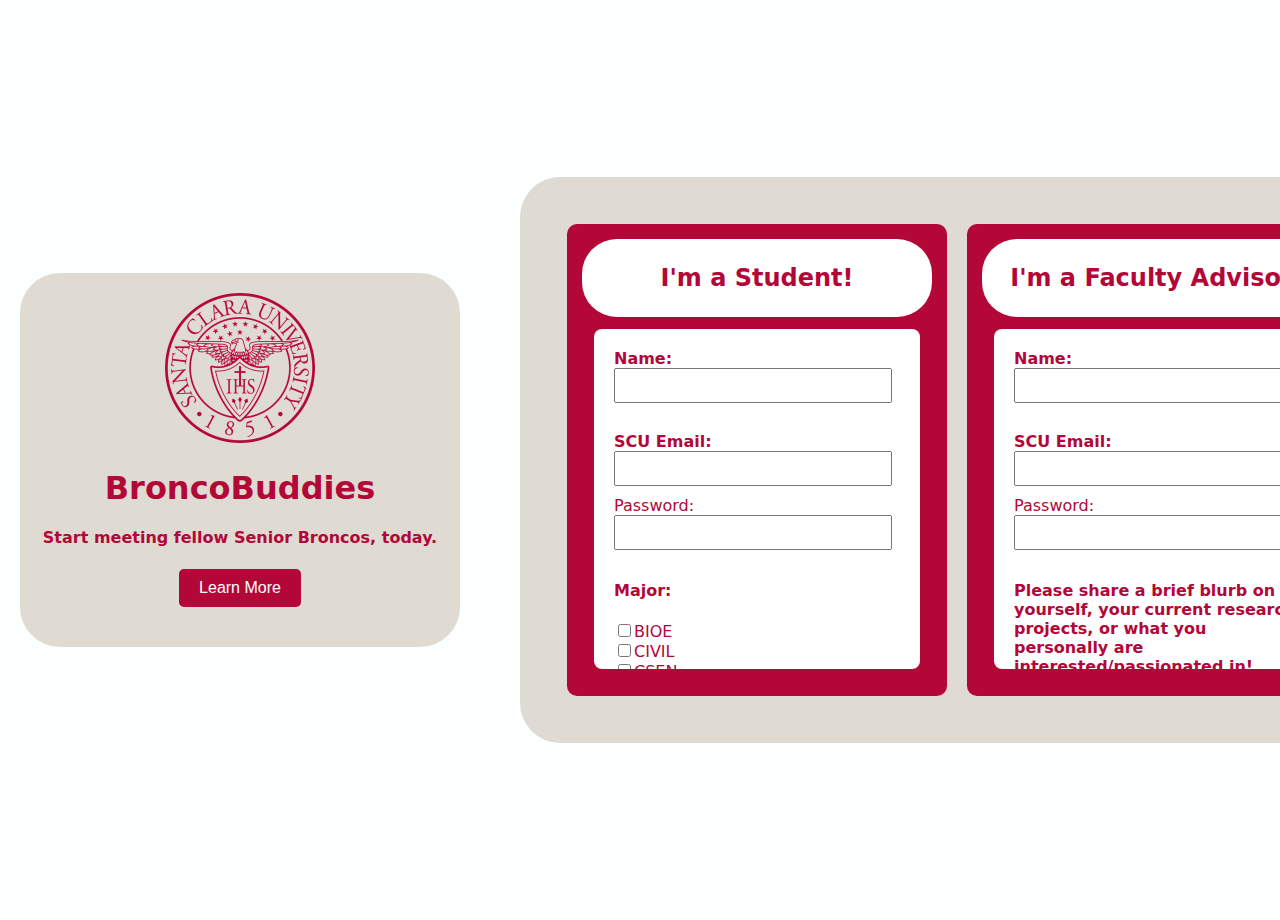
<file: index.html>
<!DOCTYPE html>
<html>
<head>
  <meta charset="UTF-8" />
  <title>Senior Design Database</title>
  <link rel="stylesheet" href="style.css">
  <script src="java.js"></script>
</head>
<body>
  <div class="home">
    <div id="center">
      <div class="flexTitle">
        <img src="img/scuLogo.png" alt="logo" width="150">
        <div id="title">
          <h1>BroncoBuddies</h1>
          <h4>Start meeting fellow Senior Broncos, today.</h4>
          <a href="learnMore.html">
            <button type="button">Learn More</button>
          </a>
        </div>  
      </div>
      <div id="signUp">
        <div class="flexParent">
          <div class="flexChild" style="background-color: #b30738;">
            <div id="subTitle">
              <h2>I'm a Student!</h2>
            </div>
            <div id="formSpace" class="leftAlign">
              <form name="studentForm" action="studentProfile.php" method="POST" enctype="multipart/form-data">
                <label for="studentName"><b>Name:</b></label>
                <input type="text" id="studentName" name="studentName" value="" required>
                <br>
                <br>
                <label for="studentEmail"><b>SCU Email:</b></label>
                <input type="text" id="studentEmail" name="studentEmail" value="" required>
                <label for="pwd1" >Password:</label>
                <input type="password" minlength="8" id="pwd1" name="pwd1">
                <div id="errorStudent"></div>
  
                <h4>Major:</h4>
                <input type="checkbox" name="fmajor[]" value="BIOE">BIOE<br>
                <input type="checkbox" name="fmajor[]" value="CIVIL">CIVIL<br>
                <input type="checkbox" name="fmajor[]" value="CSEN">CSEN<br>
                <input type="checkbox" name="fmajor[]" value="ELEN">ELEN<br>
                <input type="checkbox" name="fmajor[]" value="ECEN">ECEN<br>
                <input type="checkbox" name="fmajor[]" value="GENENG">General<br>
                <input type="checkbox" name="fmajor[]" value="MECH">MECH<br>
                <input type="checkbox" name="fmajor[]" value="WDE">WDE<br>
  
                <h4>Are you interested in interdisciplinary projects?</h4>
                <input type="radio" name="interdis" value ="OPEN to Interdisciplinary">Yes<br>
                <input type="radio" name="interdis" value = "RESTRICTED to major(s)">No<br>

                <h4>Feel free to share anything else on your profile here.</h4>
                <textarea name="extra" rows="4"></textarea>
                <br>
                <h4>Upload a Profile Picture:</h4>
                <input type="file" id="profilePhoto" name="profilePhoto" accept="image/*"><br>
                <br>
                <input type="submit" value="Sign Up" onclick="validateStudentForm()">

                <!--<button type="button" onclick="validateStudentForm()">Sign Up</button>-->
              </form>
            </div>
          </div>
          <div class="flexChild" style="background-color: #b30738;">
            <div id="subTitle">
              <h2>I'm a Faculty Advisor!</h2>
            </div>
            <div id="formSpace" class="leftAlign">
              <form name="facultyForm" action="facultyProfile.php" method="POST" enctype="multipart/form-data">
                <label for="facultyName"><b>Name:</b></label>
                <input type="text" id="facultyName" name="facultyName" value="" required>
                <br>
                <br>
                <label for="facultyEmail"><b>SCU Email:</b></label>
                <input type="text" id="facultyEmail" name="facultyEmail" value="" required>
                <label for="pwd2" >Password:</label>
                <input type="password" minlength="8" id="pwd2" name="pwd2">
                <h4>Please share a brief blurb on yourself, your current research projects, or what you personally are interested/passionated in!</h4>
                <textarea name="researchBlurb" rows="4"></textarea>
                <label for="availableSlots"><b>Available Slots:</b></label>
                <input type="text" id="availableSlots" name="availableSlots">
                <h4>Upload a Profile Picture:</h4>
                <input type="file" id="profilePhoto" name="profilePhoto" accept="image/*"><br>
                <br>
                <input type="submit" value="Sign Up" onclick="validateFacultyForm()">
                
              </form>
            </div>
          </div>
      </div>
      
      </div>
    </div>
  </div>
  
</body>
</html>
</file>
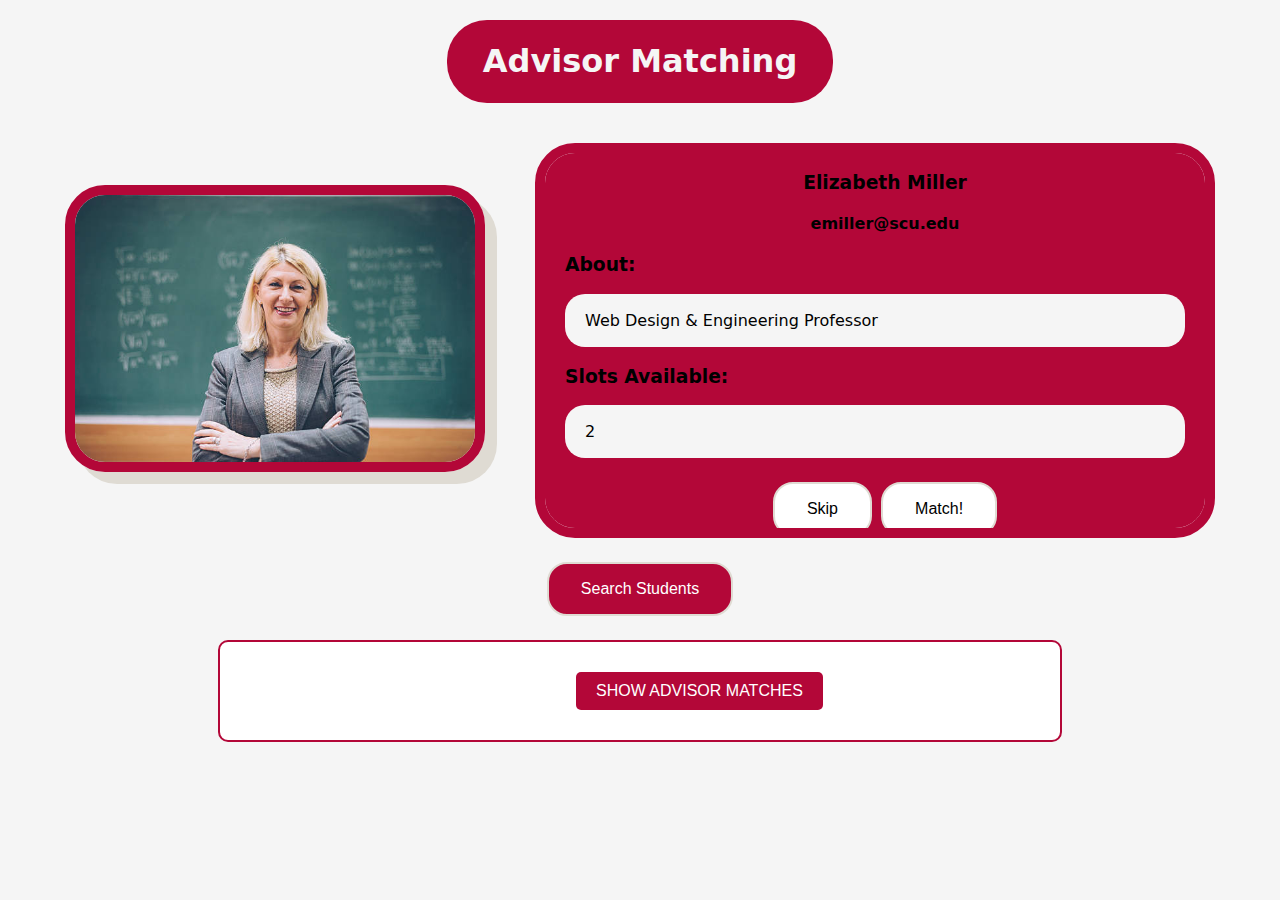
<file: advisorMatch.html>
<!DOCTYPE HTML>
<html>
    <head>
	<title>Advisor Matching</title>
	<link rel="stylesheet" href="matchStyle.css">
    </head>
    <body>
	<div class="row">
	    <div class="title">
		<h1>Advisor Matching</h1>
	    </div>
	</div>

	<div class="row">
	    <div class="container">
		<div id="image" class="image"></div>
		<div class="infoParent">
		    <h3 style="text-align:center" id="firstlast"></h3>
		    <h4 style="text-align:center" id="name"></h4>
		    <h3>About:</h3>
		    <div class="infoChild">
			<p id="major"></p>
		    </div>
		    <h3>Slots Available:</h3>
		    <div class="infoChild">
			<p id="interdisciplinary"></p>
		    </div>
		    <div class="buttons">
			<button class="button skip" onclick="newStudent()">Skip</button>
			<button class="button match" onclick="saveStudent()">Match!</button>
		    </div>
		</div>
	    </div>
	</div>
	
	<div class="row">
	    <div class="buttons">
		<a href="studentMatch.html">
		    <button class="button advisor">Search Students</button>
		</a>
	    </div>
	</div>
	<div id=space>
		<div id="spacing">
			<input type="submit" value="SHOW ADVISOR MATCHES" onclick="showAdvisorMatches()">
			<div id="advisorMatchDisp"></div>
			
		</div>
	</div>
	<br>
	<script src="matchAdvisor.js"></script>
    </body>
</html>
</file>
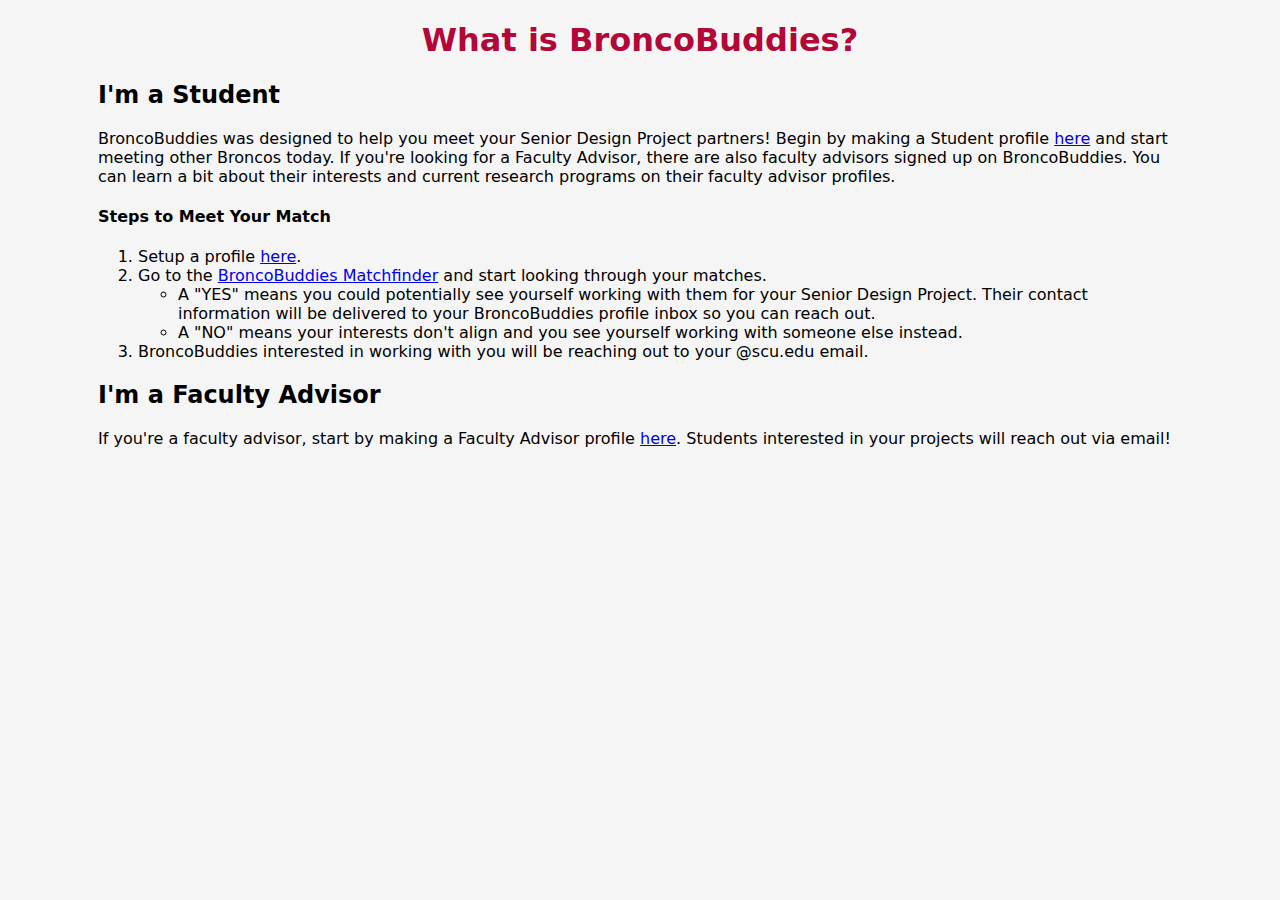
<file: learnMore.html>
<!DOCTYPE html>
<head>
  <meta charset="UTF-8">
  <title>BroncoBuddies - Learn More</title>
  <link rel="stylesheet" href="style.css">
</head>
<body>
 
  <center>
    <div id="broncoCenter">
      <h1>What is BroncoBuddies?</h1>
    </div>
  </center>
  <div id="info">
    <h2>I'm a Student</h2>
    <p>BroncoBuddies was designed to help you meet your Senior Design Project partners! Begin by making a Student profile <a href="index.html">here</a> and start meeting other Broncos today. If you're looking for a Faculty Advisor, there are also faculty advisors signed up on BroncoBuddies. You can learn a bit about their interests and current research programs on their faculty advisor profiles.</p>
    <h4>Steps to Meet Your Match</h4>
    <ol>
      <li>Setup a profile <a href="index.html">here</a>.</li>
      <li>Go to the <a href="studentMatch.html">BroncoBuddies Matchfinder</a> and start looking through your matches.</li>
      <ul>
        <li>A "YES" means you could potentially see yourself working with them for your Senior Design Project. Their contact information will be delivered to your BroncoBuddies profile inbox so you can reach out.</li>
        <li>A "NO" means your interests don't align and you see yourself working with someone else instead.</li>
      </ul>
      <li>BroncoBuddies interested in working with you will be reaching out to your @scu.edu email.</li>
      
    </ol>
    <h2>I'm a Faculty Advisor</h2>
    <p>If you're a faculty advisor, start by making a Faculty Advisor profile <a href="index.html">here</a>. Students interested in your projects will reach out via email!</a></p>
  </div>
  

     

</body>
</html>
</file>
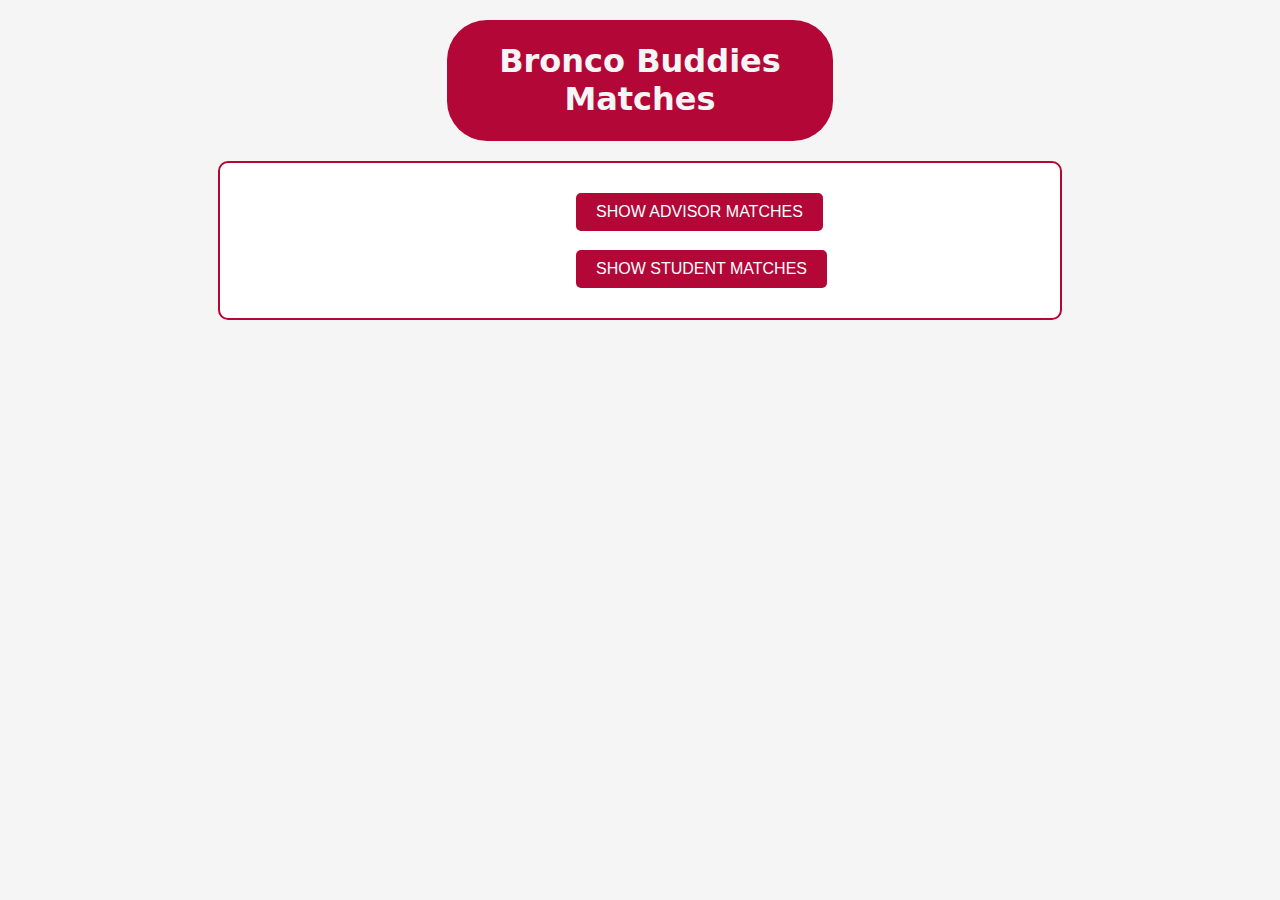
<file: matchHome.html>
<!DOCTYPE html>
<head>
  <meta charset="UTF-8">
  <title>Bronco Buddies - Matches</title>
  <link rel="stylesheet" href="matchStyle.css">
  <script src="matchAdvisor.js"></script>
  <script src="matchStudent.js"></script>
</head>
<body>
  <div class="title">
    <h1>Bronco Buddies Matches</h1>
</div>
<div id=space>
  <div id="spacing">
    <input type="submit" value="SHOW ADVISOR MATCHES" onclick="showAdvisorMatches()">
    <br>
    <div id="advisorMatchDisp"></div>
    <br>
    <input type="submit" value="SHOW STUDENT MATCHES" onclick="showStudentMatches()">
    <div id="studentMatchDisp"></div>
    
  </div>
 
</div>
</body>
</html>
</file>
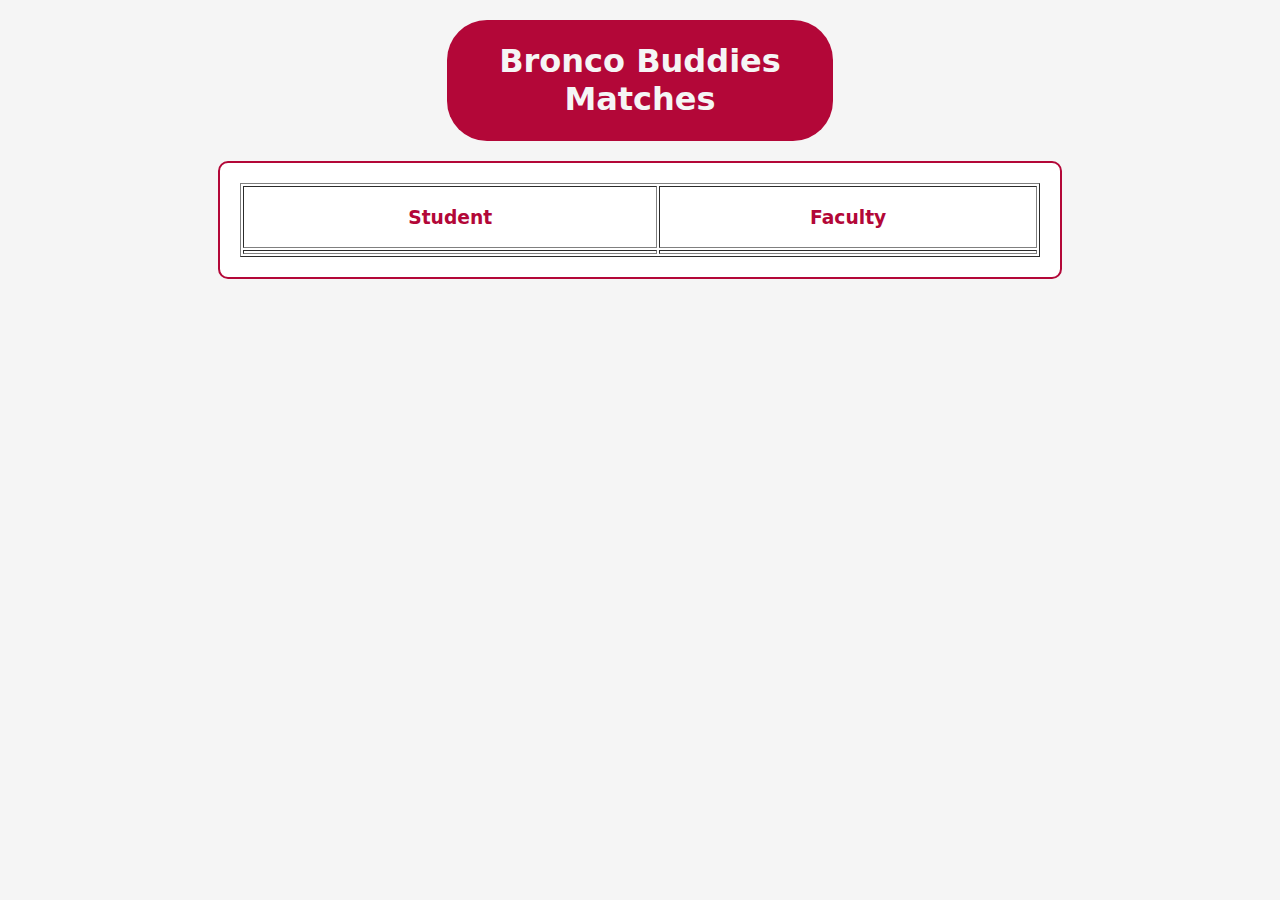
<file: showMatches.html>
<!DOCTYPE html>
<head>
    <meta charset="UTF-8">
    <meta name="viewport" content="width=device-width, initial-scale=1.0">
    <title>Bronco Buddies - Matches</title>
    <link rel="stylesheet" href="matchStyle.css">
    <script src="matchAdvisor.js"></script>
    <script src="matchStudent.js"></script>
</head>
<body>
    <div class="title">
        <h1>Bronco Buddies Matches</h1>
    </div>
    <div id="space">
        <table border="1" width="100%">
            <tr>
                <th><h3>Student</h3></th>
                <th><h3>Faculty</h3></th>
            </tr>
            <tr>
                <td>
                    <div id="studentMatchDisp"></div>
                </td>
                <td>
                    <div id="facultyMatchDisp"></div>
                </td>
            </tr>
        </table>
    </div>
</body>
</html>
</file>
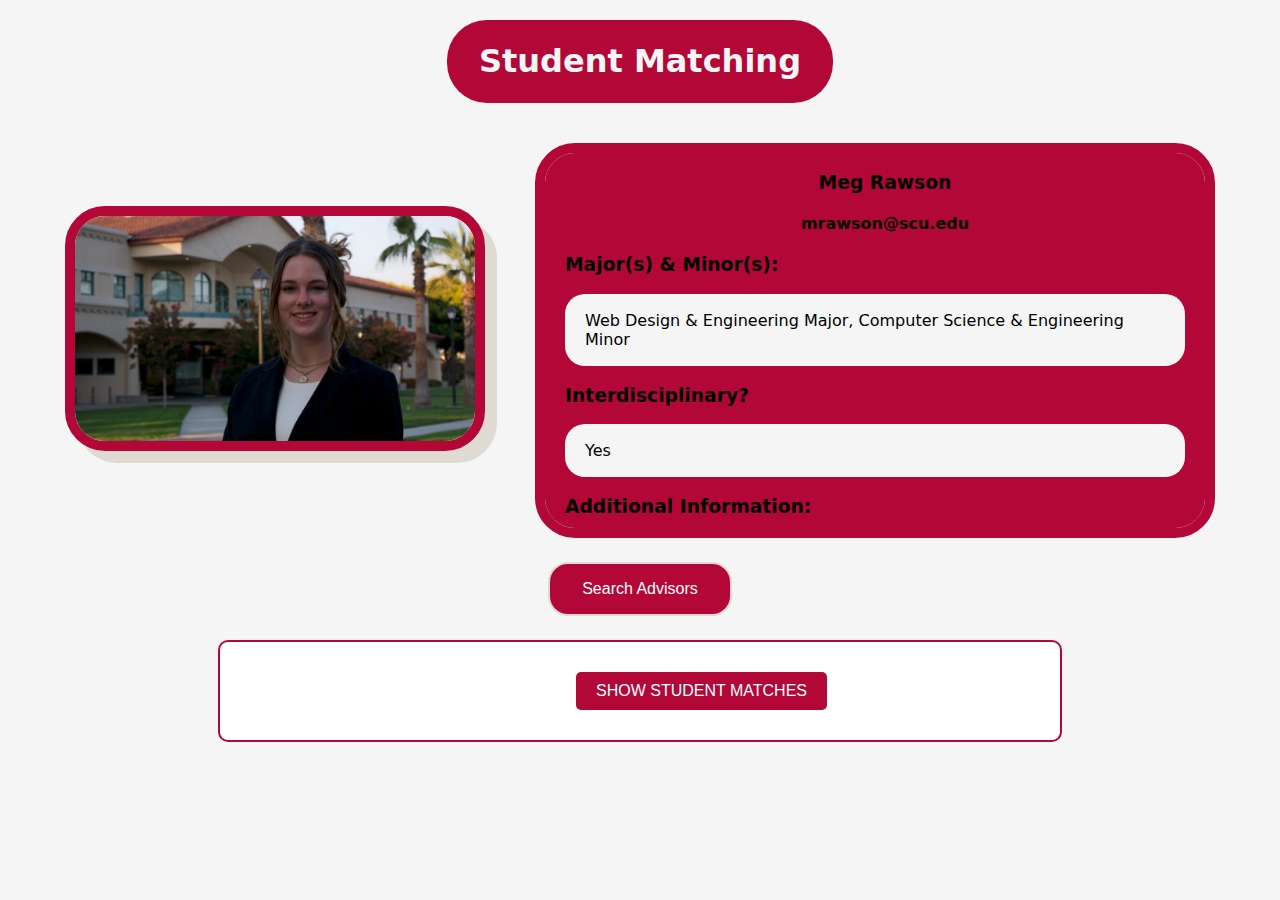
<file: studentMatch.html>
<!DOCTYPE HTML>
<html>
    <head>
	<title>Student Matching</title>
	<link rel="stylesheet" href="matchStyle.css">
    </head>
    <body>
	<div class="row">
	    <div class="title">
		<h1>Student Matching</h1>
	    </div>
	</div>

	<div class="row">
	    <div class="container">
		<div id="image" class="image"></div>
		<div class="infoParent">
		    <h3 style="text-align:center" id="firstlast"></h3>
		    <h4 style="text-align:center" id="name"></h4>
		    <h3>Major(s) & Minor(s):</h3>
		    <div class="infoChild">
			<p id="major"></p>
		    </div>
		    <h3>Interdisciplinary?</h3>
		    <div class="infoChild">
			<p id="interdisciplinary"></p>
		    </div>
		    <h3>Additional Information:</h3>
		    <div class="infoChild">
			<p id="addInfo"></p>
		    </div>
		    <div class="buttons">
			<button class="button skip" onclick="newStudent()">Skip</button>
			<button class="button match" onclick="saveStudent()">Match!</button>
		    </div>
		</div>
	    </div>
	</div>
	
	<div class="row">
	    <div class="buttons">
		<a href="advisorMatch.html">
		    <button class="button advisor">Search Advisors</button>
		</a>
	    </div>
	</div>
	<div id=space>
		<div id="spacing">
			<input type="submit" value="SHOW STUDENT MATCHES" onclick="showStudentMatches()">
			<div id="studentMatchDisp"></div>
			
		</div>
	</div>
	<script src="matchStudent.js"></script>
    </body>
</html>
</file>
<file: style.css>
body {
  font-family: system-ui, -apple-system, BlinkMacSystemFont, 'Segoe UI', Roboto, Oxygen, Ubuntu, Cantarell, 'Open Sans', 'Helvetica Neue', sans-serif;
  margin: 0;
  padding: 0;
  box-sizing: border-box;
  background-color: #f5f5f5;

}

#center {
  display: flex;
  justify-content: space-around;
  align-items: center;
  height: 100vh;
  margin: 0 auto;
}

.leftAlign{
  text-align: left;
}

#title {
  color: #b30738;
  margin-bottom: 20px;
}

#subTitle{
  border-color:#dfdbd3;
  background-color: #fff;
  color:#b30738;
  padding:5px;
  border-radius:35px;
}

#info{
  margin-left: 98px;
  margin-right:98px;
}

.checkbox-group input,
.radio-group input{
  margin-right: 10px;
}

#signUp{
  background-color:#dfdbd3;
  border-radius:40px;
  padding: 37px;
  align-items:center;
  margin:10px;
}

#formSpace{
  border: 2px solid #b30738;
  background-color: #fff;
  color: #b30738;
  padding: 20px;
  border-radius: 10px;
  margin: 10px;
  max-height: 300px;
  overflow-y: auto;
}

.checkbox-group,
.radio-group{
  margin-bottom: 15px;
}

input[type="text"],
textarea{
  width: calc(100% - 8px);
  padding: 8px;
  box-sizing: border-box;
  margin-bottom: 10px;
}

input[type="password"],
textarea{
  width: calc(100% - 8px);
  padding: 8px;
  box-sizing: border-box;
  margin-bottom: 10px;
}

textarea{
  width: 100%;
  padding: 8px;
  box-sizing: border-box;
  margin-bottom: 10px;
}

input[type="submit"]{
  background-color: #b30738;
  color: #fff;
  border: none;
  padding: 10px 20px;
  border-radius: 5px;
  cursor: pointer;
  font-size: 16px;
}

input[type="submit"]:hover{
  background-color: #4e4540;
}

button{
  background-color: #b30738;
  color: #fff;
  border: none;
  padding: 10px 20px;
  border-radius: 5px;
  cursor: pointer;
  font-size: 16px;
}

button:hover{
  background-color: #4e4540;
}

.home{
  margin:10px;
  background-color: #FBFFFE;
  display:flex;
  text-align:center;
  padding: 10px;
  width:100%;
  margin:auto;
}

#broncoCenter{
  color:#b30738;
  font-weight: bold;
}
.flexTitle{
  text-align: center;
  width: 400px;
  background-color: #dfdbd3;
  border-radius: 40px;
  margin: 10px;
  margin-right:50px;
  padding:20px;
}

.flexInfo{
  text-align: center;
  margin-top: 20px; 
  background-color: #b30738;
  padding: 15px;
  border-radius: 40px;
  color:#FBFFFE;
}

.flexParent{
  display: flex;
  justify-content: space-around;
  width: 800px;
}

.flexChild{
  flex: 1;
  text-align: center;
  margin: 10px;
  padding: 15px;
  border-radius: 10px;
}

.search-button, .match-button{
  background-color: #b30738;
  color: #fff;
  border: 1px solid #4e4540;
  font-weight: bold;
  height: 46px;
  width: 120px;
  border-radius: 4px;
  cursor: pointer;
  transition: background-color 0.15s, color 0.15s;
}

.search-button:hover, .match-button:hover{
  background-color: #4e4540;
}

.search-button:active, .match-button:active{
  opacity: 0.7;
}

.modal {
  display: none;
  position: fixed;
  top: 0;
  left: 0;
  width: 100%;
  height: 100%;
  background-color: rgba(0, 0, 0, 0.5);
  justify-content: center;
  align-items: center;
}

.modal-content {
  background-color: #fff;
  padding: 20px;
  border-radius: 10px;
  max-width: 400px;
  width: 100%;
}

.close-modal {
  position: absolute;
  top: 10px;
  right: 10px;
  cursor: pointer;
}
</file>
<file: matchStyle.css>
body {
    font-family: system-ui, -apple-system, BlinkMacSystemFont, 'Segoe UI', Roboto, Oxygen, Ubuntu, Cantarell, 'Open Sans', 'Helvetica Neue', sans-serif;
    margin: 0;
    padding: 0;
    box-sizing: border-box;
    background-color: #f5f5f5;
}

#space{
    border: 2px solid #b30738;
    background-color: #fff;
    color: #b30738;
    padding: 20px;
    border-radius: 10px;
    margin: auto;
    max-height: 300px;
    overflow-y: auto;
    max-width: 800px;

  }




.container {
    display: flex;
    align-items: center;
    justify-content: center;
}

#spacing{
    margin:auto;
    transform: translateX(0%);
    padding:10px;
    width:16%;
}

input[type="submit"]{
    background-color: #b30738;
    color: #fff;
    border: none;
    padding: 10px 20px;
    border-radius: 5px;
    cursor: pointer;
    font-size: 16px;
  }

img {
    box-shadow: 12px 12px #dfdbd3;
    margin-left: 20px;
    margin-right: 25px;
    border: 10px solid #b30738;
    border-radius: 40px;
    max-width: 100%;
    max-height: 100%;
}

.title {
    width: 30%;
    padding: 1px;
    margin: auto;
    margin-top: 20px;
    margin-bottom: 20px;
    border-radius: 40px;
    color: #f5f5f5;
    text-align: center;
    background-color: #b30738;
}

.infoParent {
    margin-top: 20px;
    margin-left: 25px;
    margin-right: 20px;
    width: 50%;
    border: 10px solid #b30738;
    border-radius: 40px;
    padding-left: 20px;
    background-color: #b30738;
    max-height: 375px;
    overflow: scroll;
}

.infoChild {
    border-radius: 20px;
    padding-left: 20px;
    padding-right: 20px;
    padding-top: 1px;
    padding-bottom: 1px;
    margin-right: 20px;
    background-color: #f5f5f5;
    color: #000000;
}

.buttons {
    text-align: center;
    padding-top: 20px;
    padding-bottom: 20px;
}

.button {
    background-color: #fff;
    border: none;
    color: white;
    padding: 16px 32px;
    text-align: center;
    text-decoration: none;
    display: inline-block;
    font-size: 16px;
    margin: 4px 2px;
    transition-duration: 0.4s;
    cursor: pointer;
    border-radius: 20px;
}

.match {
    background-color: white;
    color: black;
    border: 2px solid #dfdbd3;
}

.match:hover {
    background-color: #b30738;
    color: white;
}

.skip {
    background-color: white;
    color: black;
    border: 2px solid #dfdbd3;
}

.skip:hover {
    background-color: #b30738;
    color: white;
}

.advisor {
    background-color: #b30738;
    color: white;
    border: 2px solid #dfdbd3;
}

.advisor:hover {
    background-color: white;
    color: black;
}

.profile {
    background-color: #b30738;
    color: white;
    border: 2px solid #dfdbd3;
}

.profile:hover {
    background-color: white;
    color: black;
}

.row {
    margin: auto;
}

.row:after {
    content: "";
    display: table;
    clear: both;
}
</file>
